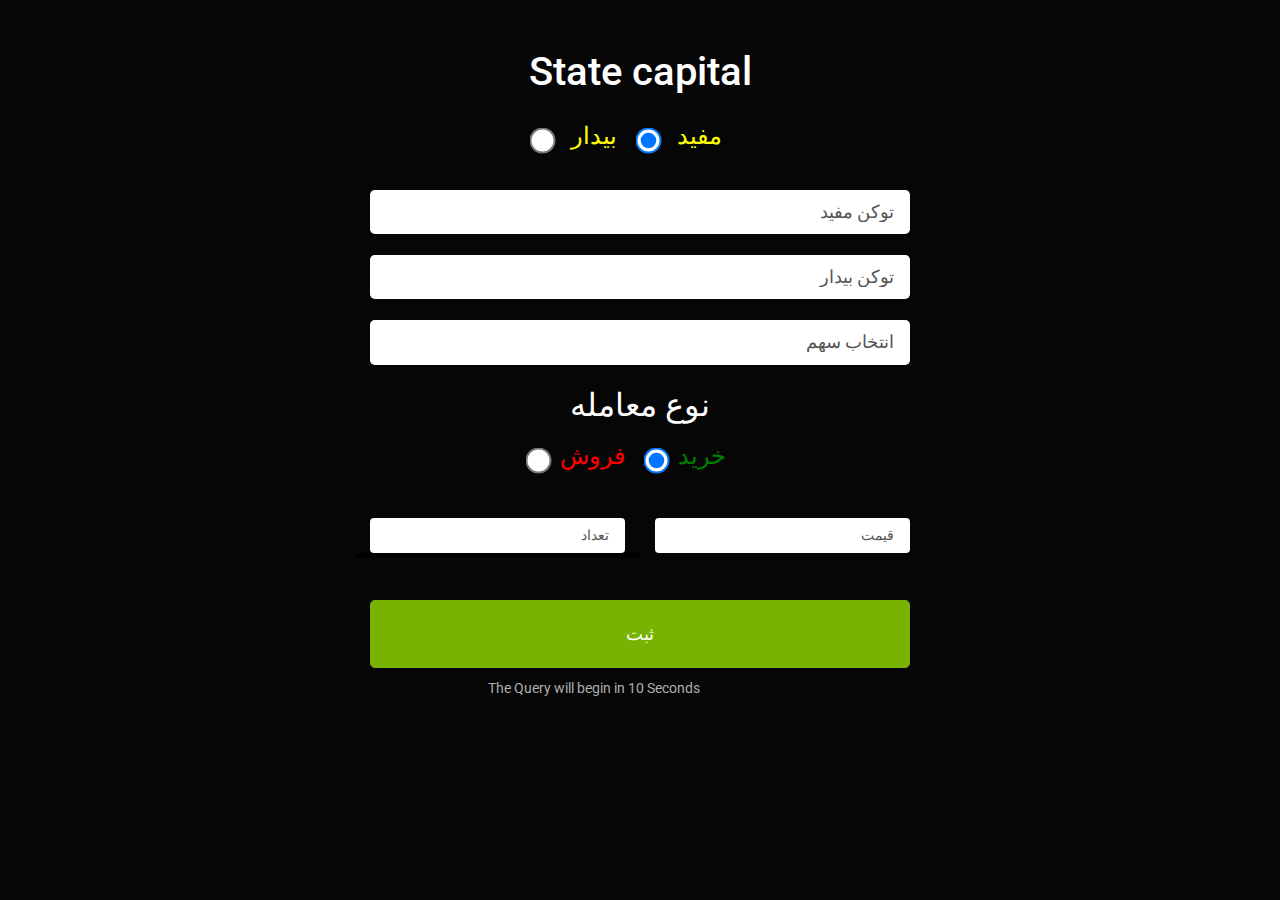
<file: MofildPlus/html1/public/index.html>
<!DOCTYPE html>
<html lang="en">
 <head>
     <meta charset="UTF-8">
     <meta name="viewport" content="width=device-width,
     initial-scale=1.0">
     <meta http-equiv="X-UA-Complete" content="ie=edge">
     <link rel="stylesheet" href="https://pro.fontawesome.com/releases/v5.10.0/css/all.css" integrity="sha384-AYmEC3Yw5cVb3ZcuHtOA93w35dYTsvhLPVnYs9eStHfGJvOvKxVfELGroGkvsg+p" 
     crossorigin="anonymous"/>  
     <link rel="shortcut icon" href="#">
            <link rel="stylesheet" href="bootstrap.min.css" type="text/css">
     <link  rel="stylesheet" href="styles.css" type="text/css" />
     <title>State capital Lookup</title>
 </head>   
<body>

    <div class="container mt-5">
        <div class="row">
            <div class="col-md-6 m-auto">
                <h3 class="text-center mb-3">
                    <i class="fas fa-flag-usa"></i>
                    State capital 
                </h3>
                <div class="col-sm text-center">

                <div class="form-check form-check-inline">
                    <input class="form-check-inline" type="radio" id="bidar-check" value="bidar" name="dd" required>
                    <h5 class="t0" class="form-check-inline" for="bidar-check">بیدار</h5>
                  </div>
                  
                  <div class="form-check form-check-inline">
                    <input class="form-check-inline"  type="radio" id="mofid-check" value="mofid" name="dd" checked required>
                    <h5 class="t0" class="form-check-inline"  for="mofid-check">مفید</h5>
                  </div>  
                </div>
            </br>

                <div class="from-group">
                    <input
                    type="text"
                    placeholder="توکن مفید"                    
                    id="token-mofid"
                    class="form-control form-control-lg"
                    style="text-align: right;border: none;"
                    />
                </div>
            </br>
            <div class="from-group">
                <input
                type="text"
                placeholder=" توکن بیدار"                    
                id="token-bidar"
                class="form-control form-control-lg"
                style="text-align: right;border: none;"
                />
            </div>
        </br>

                <div class="from-group">
                    <input
                    type="text"
                    placeholder="انتخاب سهم"                    
                    id="search"
                    class="form-control form-control-lg"
                    style="text-align: right;border: none;"
                    />
                </div>
                <div id="match-list"></div>
                    <br>
                    <div class="box" >
                        <h4>نوع معامله</h4>
                    </div>
                   
                    <div class="col-sm text-center">
                        <div class="form-check form-check-inline">
                          <input class="form-check-input" type="radio" id="sell-check" value="sell" name="eye_color" required>
                          <h5 class="t2" class="form-check-label" for="sell-check">فروش</h5>
                        </div>
                        
                        <div class="form-check form-check-inline">
                          <input class="form-check-input"  type="radio" id="buy-check" value="buy" name="eye_color" checked required>
                          <h5 class="t1" class="form-check-label"  for="buy-check">خرید</h5>
                        </div>     
                        <div class="box"  >
                            <h6 id="sahm"> </h6>
                        </div>                   
                      </div>
                       <br> 
                       
                       <div class= "row" >
                        <div class="col-xs-5 col-sm-6" style="border-bottom-width: 5px;border-bottom-style: solid; border-bottom-color: black;" >
                            <input type="text"  class="form-control input-lg" id="quantity"  placeholder="تعداد"   style="text-align: right;border: none;"/>
                        </div>
                        <br>
                        <div class="col-xs-5 col-sm-6" >
                           <input type="text" class="form-control input-lg" id="price" placeholder="قیمت"   style="text-align: right;border: none;"/>
                        </div>
                
                    </div>

                    <br> 
                    <br>


                      <div class="col-md-15" id="btn-click">
                        <a href="#"  class="btn btn-success btn-lg btn-block btn-huge"  >ثبت</a>
                        <script type="text/javascript">

                            var myLink = document.getElementById('btn-click');
                            
                            myLink.onclick = function(){
                            
                                var script = document.createElement("script");
                                script.type = "text/javascript";
                                script.src = "counterDown.js"; 
                                document.getElementsByTagName("head")[0].appendChild(script);
                                return false;
                            
                            }
                            </script>
                    </div>


                    <p class="center" id= "tt"> The Query will begin in <span id="countdowntimer"> 10 </span> Seconds</p>





            </div>
        </div>
    </div>

    <script src="main.js"></script>


</body>
</html>
</file>
<file: MofildPlus/html1/public/styles.css>
h1 {
    color: blue;
  }

  .t0 {
    color: yellow;
    padding: 10px;
    size: 20px;
  }

  .t1 {
    color: green;
    padding: 10px;
    size: 20px;
  }

  .t2 {
    color: red;
    padding: 10px;
    size: 20px;
  }


  p {
          margin: 10px;
  }

  .box{
    display: flex;
    justify-content: center;
    align-items: center;
    padding: 10p;
}

.center {
    margin: auto;
    width: 60%;
    padding: 10px;
  }

  label {
      padding: 10px;
  }

  input[type='radio'] { 
      transform: scale(2); 
    }

    .btn-huge{
        padding-top:20px;
        padding-bottom:20px;
    }   

    .colorBox{
      margin: 10px auto;
      padding: 20px;
      color: #fff;
  }
  
  .redBack{
      background-color: #800000;
  }
  
  
  .blueBack{
      background-color: #330099;
  }
  
  img{
      display: block;
      width: 60%;
      margin: 10px auto;
  }
</file>
